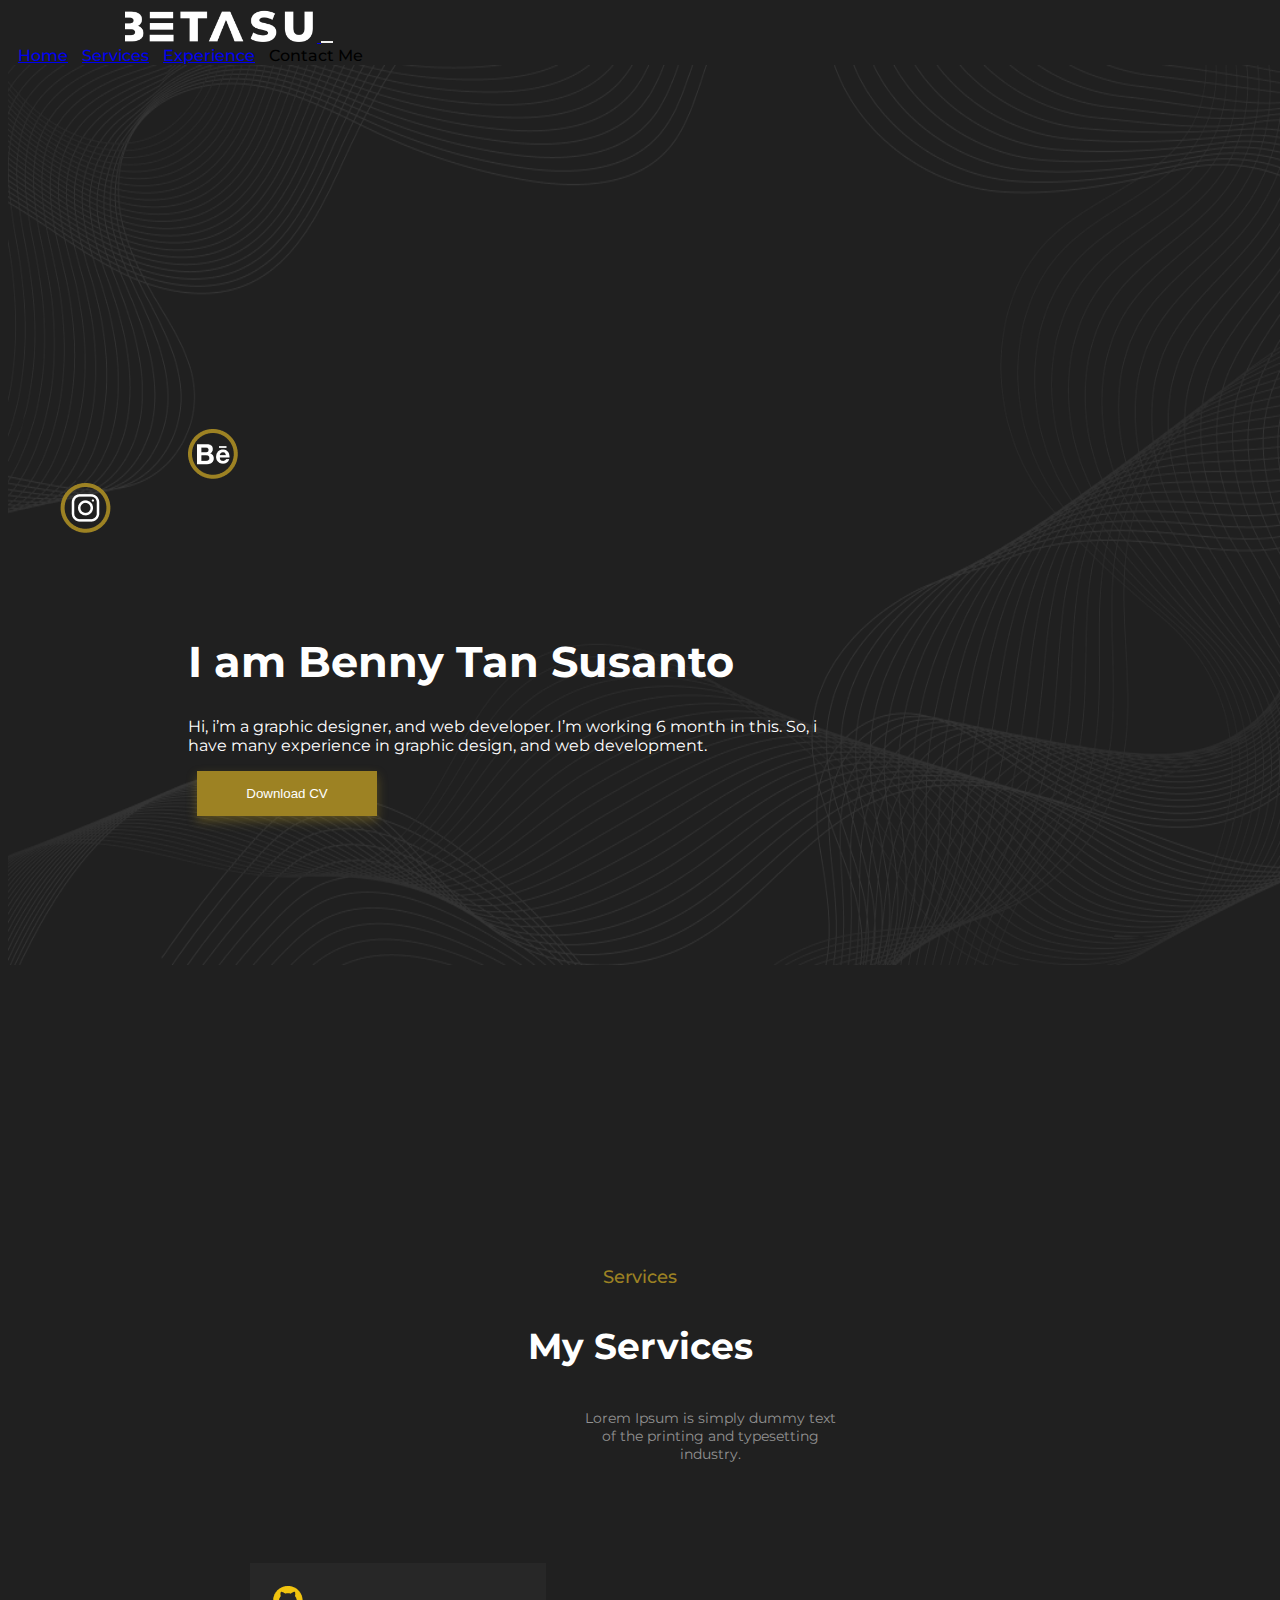
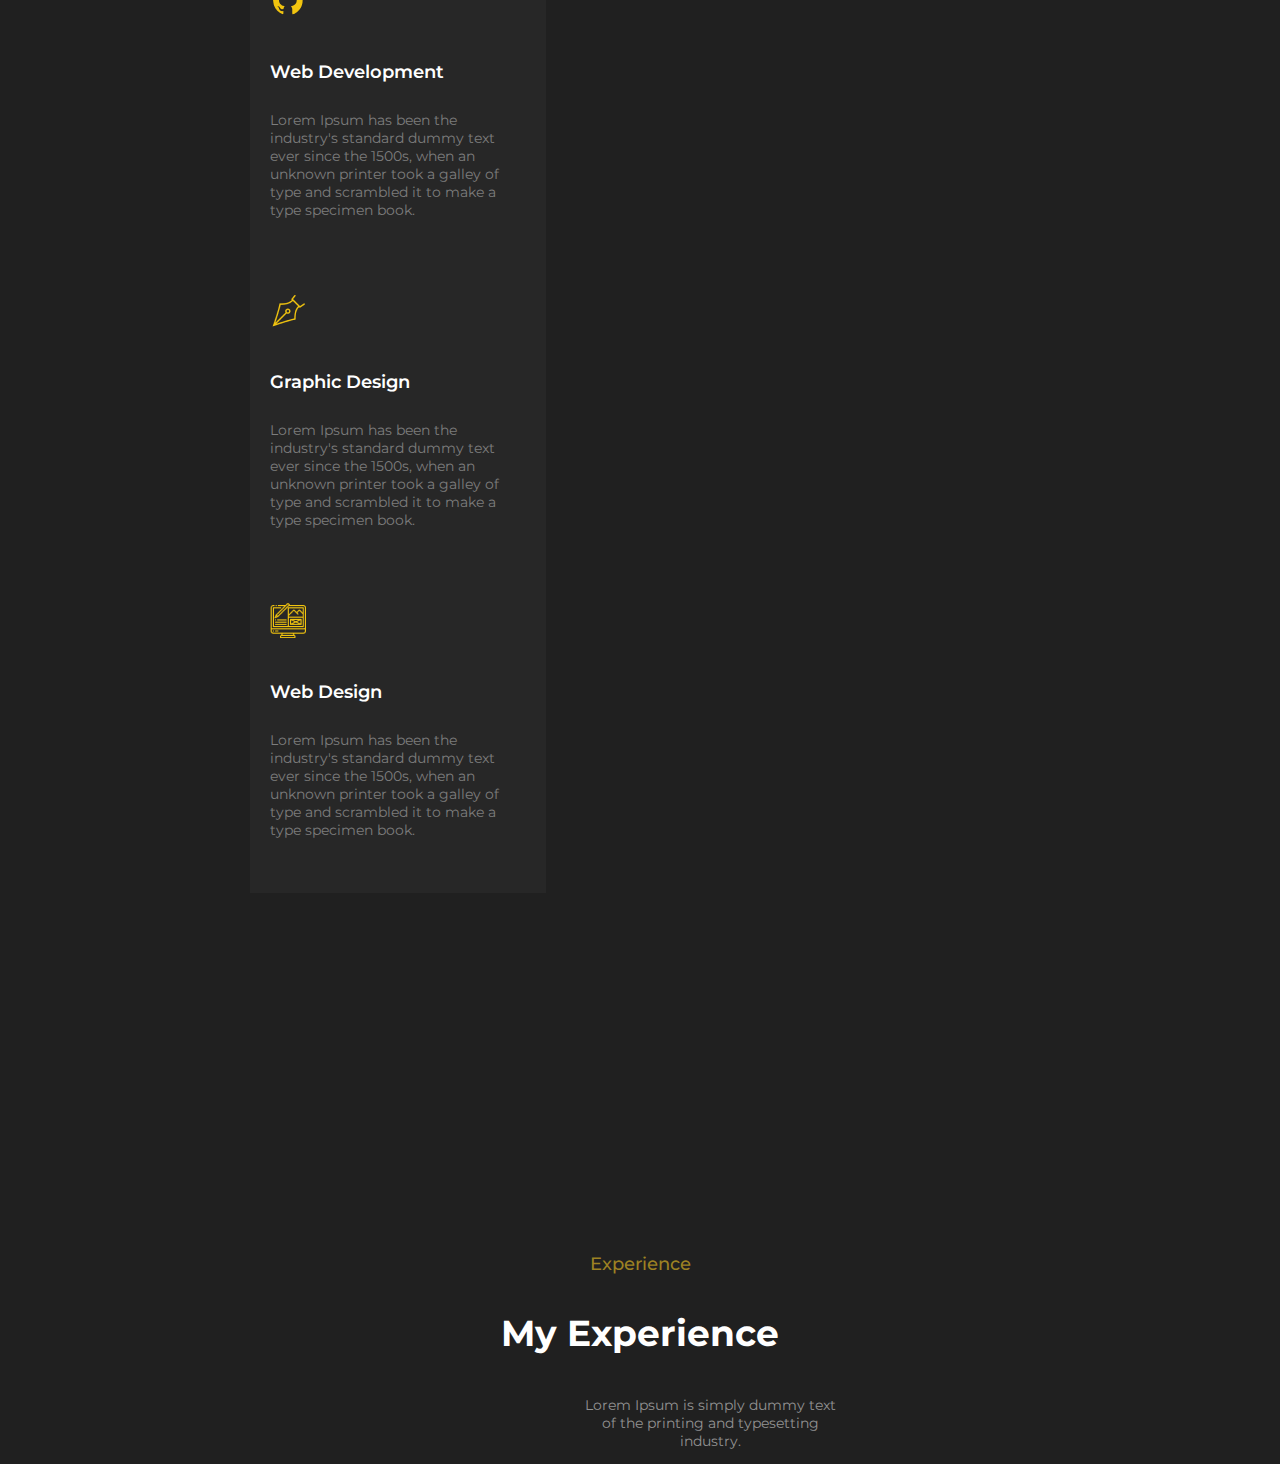
<file: index.html>
<!doctype html>
<html lang="en">
  <head>
    <!-- Required meta tags -->
    <meta charset="utf-8">
    <meta name="viewport" content="width=device-width, initial-scale=1">

    <!-- Bootstrap CSS -->
    <link href="https://cdn.jsdelivr.net/npm/bootstrap@5.1.3/dist/css/bootstrap.min.css" rel="stylesheet" integrity="sha384-1BmE4kWBq78iYhFldvKuhfTAU6auU8tT94WrHftjDbrCEXSU1oBoqyl2QvZ6jIW3" crossorigin="anonymous">
    <link rel="stylesheet" href="style.css">

    <!-- Font Family -->
    <link href="https://fonts.googleapis.com/css2?family=Montserrat:wght@400;500;600;700&display=swap" rel="stylesheet">


    <title>Portofolio | Benny Tan Susanto</title>
  </head>
  <body style="overflow-x: hidden; font-family: 'Montserrat',sans-serif; background: #202020;">
    <nav class="navbar navbar-expand-lg navbar-dark fixed-top">
        <div class="container">
          <a class="navbar-brand" href="#">
            <img src="/img/logo-betasu.png" alt="">
          </a>
          <button class="navbar-toggler" style="border: unset;" type="button" data-bs-toggle="collapse" data-bs-target="#navbarNavAltMarkup" aria-controls="navbarNavAltMarkup" aria-expanded="false" aria-label="Toggle navigation">
            <span class="navbar-toggler-icon"></span>
          </button>
          <div class="collapse navbar-collapse" id="navbarNavAltMarkup">
            <div class="navbar-nav" style="margin-left: auto;">
              <a class="nav-link" style="font-weight: 500;" aria-current="page" href="#">Home</a>
              <a class="nav-link" style="font-weight: 500;" href="#">Services</a>
              <a class="nav-link"  style="font-weight: 500;" href="#">Experience</a>
              <a class="nav-link" style="font-weight: 500;">Contact Me</a>
            </div>
          </div>
        </div>
      </nav>

      <!-- Homepage -->
      <div class="latar" >
        <img style="width: 100vw; height: 100vh;" src="/img/line-patterns.png" alt="">
      </div>
      <div class="social">
        <div class="container">
          <div class="row">
            <div class="col-2">
              <a class="item" href="#">
                <img src="/img/behance.png" alt="">
              </a>
            </div>
            <div class="col-2">
              <a class="item1" href="#">
                <img src="/img/instagram.png" alt="">
              </a>
            </div>
            <div class="col-2">
              <a class="item2" href="#">
                <img src="/img/linkedin.png" alt="">
              </a>
            </div>
          </div>
          <div class="row content">
            <h1 style="color: #ffff; padding-top: 15px; font-weight: 700;">I am Benny Tan Susanto</h1>
            <p style="color: #ffff; font-weight: 400;">Hi, i’m a graphic designer, and web developer. I’m working 6 month in this.  So, i have many experience in graphic design, and web development.</p>
            <div class="row">
              <button class="rounded" style="width: 20vh; height: 5vh; margin-left: 1vh; border: unset; background-color: #9D8223; color: #ffff; font-weight: 500; box-shadow: 0 5px 10px 0 #9d832377;">Download CV</button>
            </div>
          </div>
        </div>
      </div>

      <!-- Services -->
      <div class="services">
        <div class="container">
          <h5 style="text-align: center; color: #9D8223; font-weight: 500;">Services</h5>
          <h3 style="color: #ffff; text-align: center; padding-top: -5px; font-weight: 700;">My Services</h3>
          <p style="color: #929292; padding-top: 5px;">Lorem Ipsum is simply dummy text of the printing and typesetting industry.</p>
        </div>
      </div>
      <div class="services1">
        <div class="container">
          <div class="row">
            <div class="col-sm-3" style="margin-left: 0.5vw;">
              <div class="serve rounded" style="background-color: #272727;  padding: 20px 20px; ">
                <img src="/img/icon-github.png" alt="">
                <h4 style="color: #ffff; padding-top: 15px; font-weight: 600;">Web Development</h4>
                <p style="color: #7D7D7D; padding-top: 5px; font-weight: 400;">Lorem Ipsum has been the industry's standard dummy text ever since the 1500s, when an unknown printer took a galley of type and scrambled it to make a type specimen book. </p>
              </div>
            </div>
            <div class="col-sm-3" style="margin-left: 0.5vw;">
              <div class="serve1 rounded" style="background-color: #272727; padding: 20px 20px;">
                <img src="/img/desain-grafis.png" alt="">
                <h4 style="color: #ffff; padding-top: 15px; font-weight: 600;">Graphic Design</h4>
                <p style="color: #7D7D7D; padding-top: 5px; font-weight: 400;">Lorem Ipsum has been the industry's standard dummy text ever since the 1500s, when an unknown printer took a galley of type and scrambled it to make a type specimen book. </p>
              </div>
            </div>
            <div class="col-sm-3" style="margin-left: 0.5vw;">
              <div class="serve2 rounded" style="background-color: #272727; padding: 20px 20px;">
                <img src="/img/web-design.png" alt="">
                <h4 style="color: #ffff; padding-top: 15px; font-weight: 600;">Web Design</h4>
                <p style="color: #7D7D7D; padding-top: 5px; font-weight: 400;">Lorem Ipsum has been the industry's standard dummy text ever since the 1500s, when an unknown printer took a galley of type and scrambled it to make a type specimen book. </p>
              </div>
            </div>
          </div>
        </div>
      </div>

      <div class="experience">
        <div class="container">
          <h5 style="color: #9D8223; text-align: center; font-weight: 500;">Experience</h5>
          <h3 style="color: #ffff; text-align: center; font-weight: 700;">My Experience</h3>
          <p style="color: #929292; padding-top: 5px;">Lorem Ipsum is simply dummy text of the printing and typesetting industry.</p>
        </div>
      </div>


    
    <script src="https://cdn.jsdelivr.net/npm/bootstrap@5.1.3/dist/js/bootstrap.bundle.min.js" integrity="sha384-ka7Sk0Gln4gmtz2MlQnikT1wXgYsOg+OMhuP+IlRH9sENBO0LRn5q+8nbTov4+1p" crossorigin="anonymous"></script>


    <!--
    <script src="https://cdn.jsdelivr.net/npm/@popperjs/core@2.10.2/dist/umd/popper.min.js" integrity="sha384-7+zCNj/IqJ95wo16oMtfsKbZ9ccEh31eOz1HGyDuCQ6wgnyJNSYdrPa03rtR1zdB" crossorigin="anonymous"></script>
    <script src="https://cdn.jsdelivr.net/npm/bootstrap@5.1.3/dist/js/bootstrap.min.js" integrity="sha384-QJHtvGhmr9XOIpI6YVutG+2QOK9T+ZnN4kzFN1RtK3zEFEIsxhlmWl5/YESvpZ13" crossorigin="anonymous"></script>
    -->
  </body>
</html>
</file>
<file: style.css>
/* Navbar */

/* Responsive */
/* Desktop */
@media(min-width: 992px){
    .navbar{
        margin-top: 10px !important;
    }
    .navbar-brand img{
        width: 15vw !important;
        margin-left: 13vh !important;
    }
    .navbar-nav{
        margin-right: 10vh !important;
    }
    .nav-link{
        font-size: 16px !important;
        margin-left: 10px !important;
    }
    .latar{
        display: block !important;
    }
    .social{
        margin-top: -60vh !important;
        margin-left: 20vh !important;
    }
    .item1{
        margin-left: -10vw !important;
    }
    .item2{
        margin-left: -20vw !important;
    }
    .content h1{
        font-size: 43px !important;
    }
    .content p{
        width: 70vh !important;
        font-size: 16px !important;
    }
    .services{
        margin-top: 50vh !important;
    }
    .services h5{
        font-size: 18px !important;
    }
    .services h3{
        font-size: 36px !important;
    }
    .services p{
        font-size: 14px !important;
        width: 20% !important;
        text-align: center !important;
        margin-left: 64vh !important;
    }
    .services1{
        margin-top: 100px;
        margin-left: 18vw;
    }
    .serve p, .serve1 p, .serve2 p{
        font-size: 14px;
     
    }
    .serve h4, .serve1 h4, .serve2 h4{
        font-size: 18px;
    }
    .serve:hover, .serve1:hover, .serve2:hover{
        box-shadow: 0 0 15px 0 #9d8323b4;
        transition: box-shadow 1s ease-out;
    }
    .serve, .serve1, .serve2{
        width: 20vw;
        height: 30vh;
        margin: 0 5px;
    }
    .experience{
        margin-top: 40vh;
    }
    .experience h5{
        font-size: 18px;
    }
    .experience h3{
        font-size: 36px;
    }
    .experience p{
        font-size: 14px;
        width: 20%;
        text-align: center;
        margin-left: 64vh;
    }
    .experience1{
        margin-top: 20vh;
        margin-left: 90vh;
    }
    .exper h5, .exper1 h5, .exper2 h5{
        width: 90%;
        font-size: 18px;
    }
    .exper p, .exper1 p, .exper2 p{
        width: 70%;
        font-size: 14px;
    }
    .exper, .exper1{
        padding: 20px 20px;
        width: 29.5vw; 
        height: 13vh;
    }
    .exper2{
        padding: 20px 20px;
        width: 29.5vw; 
        height: 17vh;
    }
    .exper1{
        margin-left: -35vw;
    }
    .skills{
        margin-top: 30vh;
        background: #272727;
        padding: 20px 10px;
    }
    .skills h5{
        font-size: 14px;
    }
    .skills h3{
        font-size: 36px;
    }
    .skil{
        margin-left: 10vw;
        padding-top: 8vh;
    }
}

/* Handphone */
@media(max-width: 575px){
    .navbar-brand img{
        width: 30vw;
    }
    .nav-link{
        font-size: 14px;
    }
    .latar img{
        display: none;
    }
    .social{
        margin-top: 50vh;
    }
    .content h1{
        font-size: 23px;
    }
    .content p{
        width: 50vh;
        padding: 0 10px;
        font-size: 14px;
    }
    .services{
        margin-top: 20vh;
    }
    .services h5{
        font-size: 16px;
    }
    .services h3{
        font-size: 26px;
    }
    .services p{
        font-size: 12px;
        width: 50%;
        text-align: center;
        margin-left: 12vh;
    }
    .services1{
        margin-top: 80px;
        margin-left: 12vw;
    }
    .serve p, .serve1 p, .serve2 p{
        font-size: 14px;
        width: 100%;
    }
    .serve h4, .serve1 h4, .serve2 h4{
        font-size: 18px;
    }
    .serve, .serve1, .serve2{
        width: 70vw;
        height: 34vh;
        margin: 5px 0px;
    }
    .experience{
        margin-top: 20vh;
    }
    .experience h5{
        font-size: 16px;
    }
    .experience h3{
        font-size: 26px;
    }
    .experience p{
        font-size: 12px;
        width: 50%;
        text-align: center;
        margin-left: 12vh;
    }
    .experience1{
        margin-top: 15vh;
    }
    .exper h5, .exper1 h5, .exper2 h5{
        width: 100%;
        font-size: 16px;
    }
    .exper p, .exper1 p, .exper2 p{
        width: 100%;
        font-size: 14px;
    }
    .exper{
        padding: 20px 20px;
        width: 93vw; 
        height: 15vh;
    }
    .exper2{
        padding: 20px 20px;
        width: 93vw; 
        height: 20vh;
    }
    .exper1{
        padding: 20px 20px;
        width: 93vw; 
        height: 15vh;
    }
    .skills{
        margin-top: 30vh;
        background: unset;
        padding: unset;
    }

}
</file>
